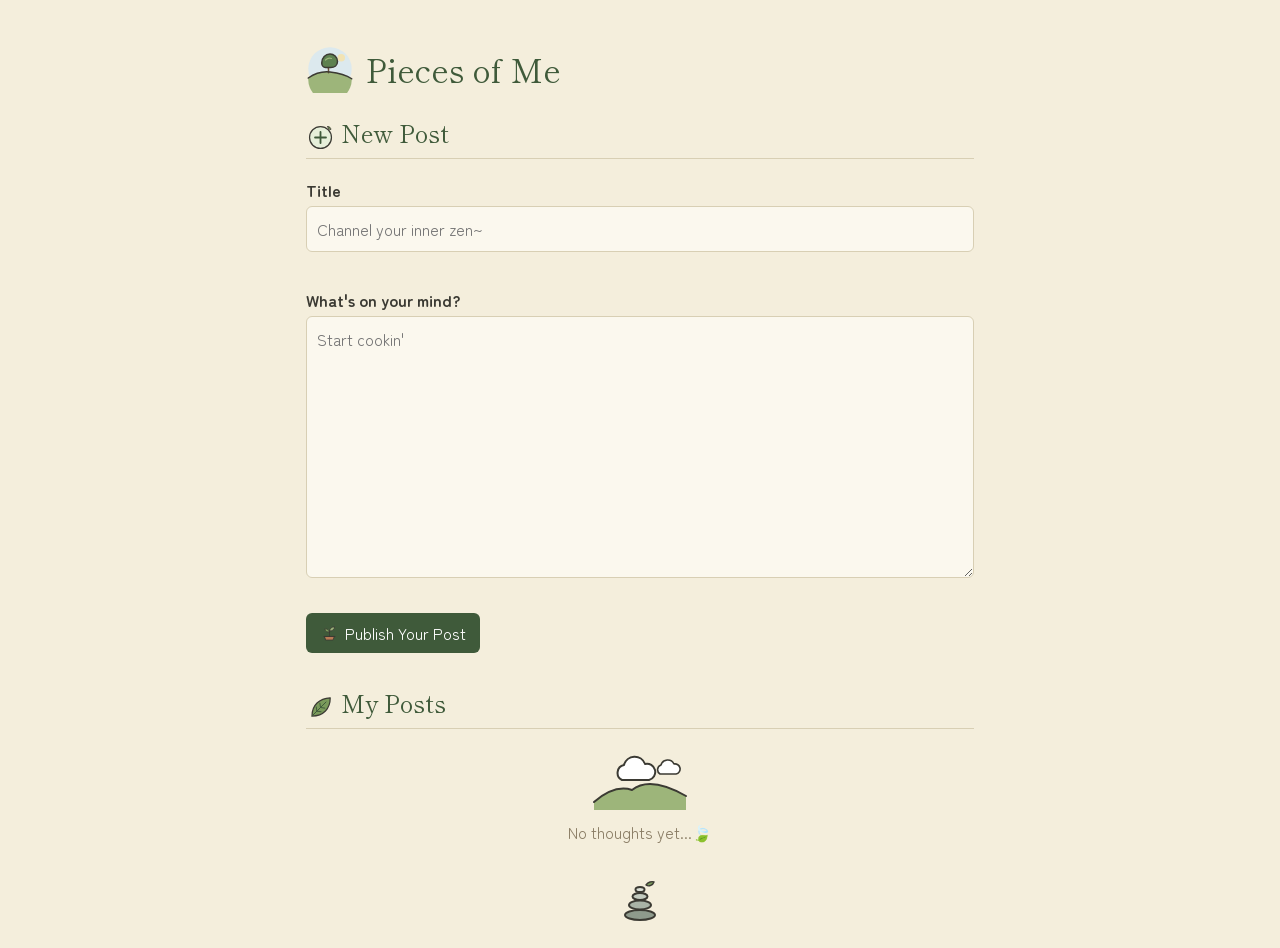
<file: index.html>
<!DOCTYPE html>
<html lang="en">
<head>
    <meta charset="UTF-8">
    <meta name="viewport" content="width=device-width, initial-scale=1.0">
    <title>Pieces of Me | Personal Blog</title>
    <link rel="stylesheet" href="styles.css">
    <script src="script.js" defer></script>
    <link rel="preconnect" href="https://fonts.googleapis.com">
<link rel="preconnect" href="https://fonts.gstatic.com" crossorigin>
<link href="https://fonts.googleapis.com/css2?family=Shippori+Mincho:wght@500&family=Zen+Maru+Gothic:wght@400;700&display=swap" rel="stylesheet">
</head>
<body>
    <header>
        <h1><img src="icons/logo-tree-hill.svg" alt="" width="48" height="48"> Pieces of Me</h1>
    </header>

    <main>
        <section aria-labelledby="formHeading">
            <h2 id="formHeading">New Post</h2>

            <form id="pom" novalidate>
                <div class="form-group">
                    <label for="title">Title</label>
                    <input type="text" id="title" name="title" placeholder="Channel your inner zen~" maxlength="80" required aria-describedby="titleError">
                    <span id="titleError" class="error-message" aria-live="polite"></span>
                </div>

                <div class="form-group">
                    <label for="content">What's on your mind?</label>
                    <textarea id="content" name="content" rows="10" placeholder="Start cookin'" required aria-describedby="contentError"></textarea>
                    <span id="contentError" class="error-message" aria-live="polite"></span>
                </div>

                <button type="submit">Publish Your Post</button>
            </form>
        </section>

        <section aria-labelledby="postsHeading">
            <h2 id="postsHeading">My Posts</h2>
            <div id="postsContainer"></div>
        </section>
    </main>
</body>
</html>
</file>
<file: styles.css>
* {
    box-sizing: border-box;
}

body {
    font-family: "Zen Maru Gothic", sans-serif;
    background: #F4EEDC;
    color: #3B3A33;
    max-width: 700px;
    margin: 0 auto;
    padding: 24px 16px;
    line-height: 1.5;
}

h1, h2, h3 {
    font-family: "Shippori Mincho", serif;
}

header h1 {
    display: flex;
    align-items: center;
    gap: 12px;
    font-weight: normal;
    color: #3F5A3A;
}

h2 {
    font-weight: normal;
    color: #3F5A3A;
    border-bottom: 1px solid #D8CFB4;
    padding-bottom: 6px;
}

section {
    margin-bottom: 32px;
}

.form-group {
    display: flex;
    flex-direction: column;
    gap: 4px;
    margin-bottom: 14px;
}

label {
    font-weight: bold;
}

input,
textarea {
    width: 100%;
    padding: 10px;
    font: inherit;
    color: inherit;
    background: #FBF8EE;
    border: 1px solid #D8CFB4;
    border-radius: 6px;
}

input:focus,
textarea:focus {
    outline: 2px solid #7A9A5B;
    border-color: #7A9A5B;
}

button {
    display: inline-flex;
    align-items: center;
    padding: 8px 14px;
    font: inherit;
    color: white;
    background: #3F5A3A;
    border: none;
    border-radius: 6px;
    cursor: pointer;
}

button:hover {
    opacity: 0.85;
}

.error-message {
    color: #A8402F;
    font-size: 0.9rem;
    min-height: 1.2em;
}

.post-card {
    background: #FBF8EE;
    border: 1px solid #D8CFB4;
    border-radius: 10px;
    padding: 16px;
    margin-bottom: 14px;
}

.post-card h3 {
    margin: 0 0 8px;
    display: flex;
    align-items: center;
}

.post-card p {
    margin: 0 0 12px;
    white-space: pre-wrap;
}

.post-card button {
    margin-right: 8px;
}

.edit-btn {
    background: #7A9A5B;
}

.delete-btn {
    background: #B08A5E;
}

.edit-btn::before,
.delete-btn::before,
#pom button::before,
.post-card h3::before,
#formHeading::before,
#postsHeading::before {
    content: "";
    display: inline-block;
    width: 1.2em;
    height: 1.2em;
    margin-right: 6px;
    vertical-align: middle;
    background: center / contain no-repeat;
}

#pom button::before      { background-image: url("icons/sprout-save.svg"); }
.edit-btn::before        { background-image: url("icons/brush-edit.svg"); }
.delete-btn::before      { background-image: url("icons/leaf-delete.svg"); }
.post-card h3::before    { background-image: url("icons/note-post.svg"); }
#formHeading::before     { background-image: url("icons/seed-add.svg"); }
#postsHeading::before    { background-image: url("icons/leaf.svg"); }

#postsContainer > p {
    text-align: center;
    color: #8B7E66;
}

#postsContainer > p::before {
    content: "";
    display: block;
    width: 96px;
    height: 64px;
    margin: 0 auto 8px;
    background: url("icons/cloud-hills-empty.svg");
}

main::after {
    content: "";
    display: block;
    width: 48px;
    height: 48px;
    margin: 32px auto 0;
    background: url("icons/stones-zen.svg");
}
</file>
